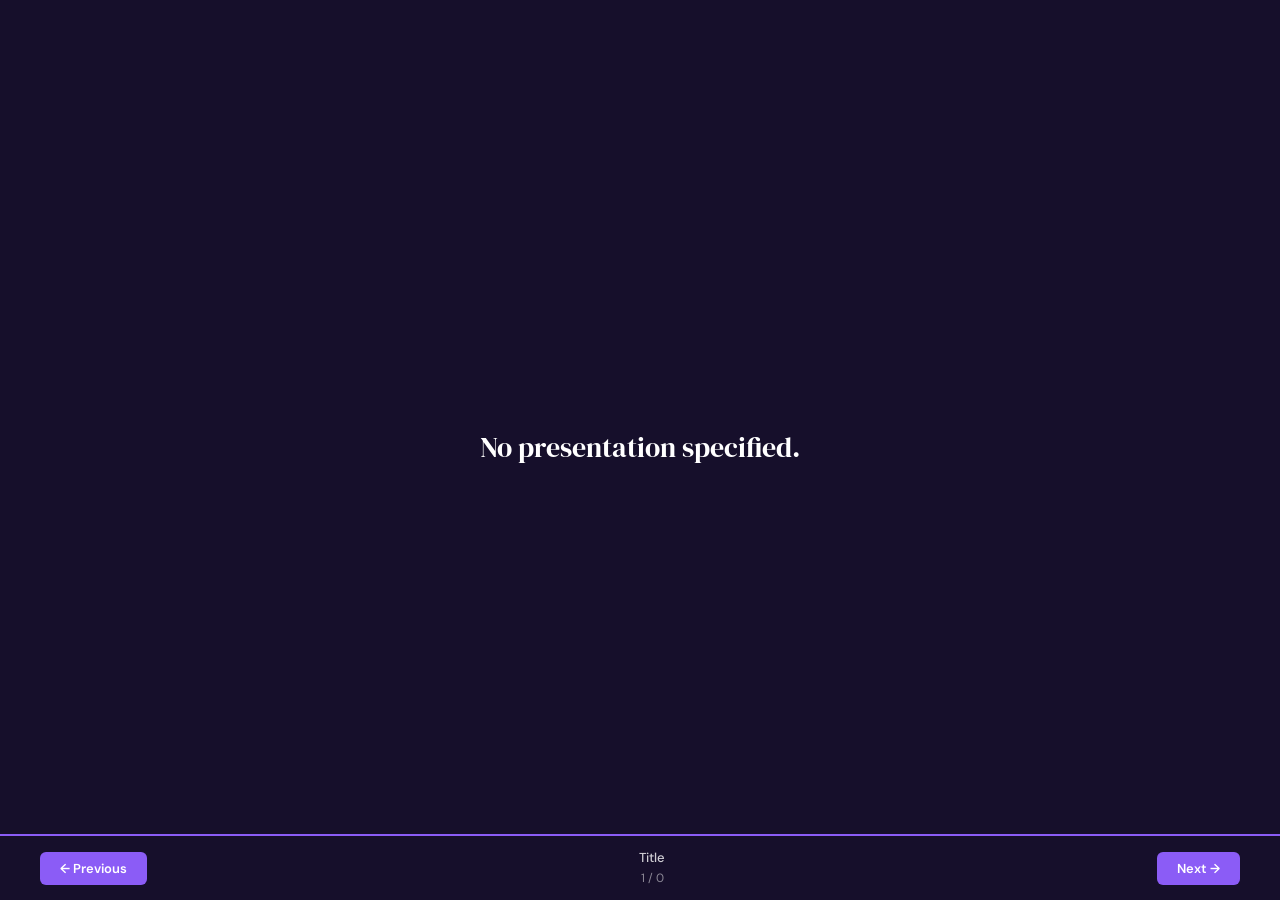
<file: index.html>
<!DOCTYPE html>
<html lang="en">
<head>
<meta charset="UTF-8">
<meta name="viewport" content="width=device-width, initial-scale=1.0">
<title>Presentation Deck</title>
<meta property="og:title" content="Presentation Deck">
<meta property="og:description" content="View this interactive presentation">
<meta property="og:type" content="website">
<link href="https://fonts.googleapis.com/css2?family=DM+Serif+Display&family=DM+Sans:wght@300;400;500;600;700&display=swap" rel="stylesheet">
<link rel="stylesheet" href="deck.css?v=15">
<style>
.slide { display: none; }
.slide.active { display: flex; }
</style>
</head>
<body>

<div class="progress" id="progress"></div>
<div id="slides-container"></div>

<div class="nav-bar">
    <button class="nav-btn" id="prevBtn" onclick="nav(-1)">&larr; Previous</button>
    <div style="text-align:center;">
        <div class="nav-title" id="navTitle">Title</div>
        <div class="nav-info"><span id="navNum">1</span> / <span id="navTotal">0</span></div>
    </div>
    <button class="nav-btn" id="nextBtn" onclick="nav(1)">Next &rarr;</button>
</div>

<script>
let cur = 0;
let total = 0;
let titles = [];
let slideIds = [];

function renderHeader(header, isHero = false) {
    if (!header) return '';
    let html = '';
    if (header.tag) {
        if (isHero) {
            html += `<span class="tag" style="background:rgba(255,255,255,0.1);color:var(--teal-l);">${header.tag}</span>`;
        } else {
            let tc = header.tagColor || 'default';
            // map specific colors back if available via class mapping or explicit inline if needed
            html += `<span class="tag tag-${tc}">${header.tag}</span>`;
        }
    }
    if (header.title) {
        html += `<h1 ${isHero ? 'style="font-size:38px;line-height:1.15;max-width:700px;"' : ''}>${header.title}</h1>`;
    }
    if (header.subtitle) {
        html += `<p class="sub" ${isHero ? 'style="margin-top:16px;margin-bottom:24px;max-width:650px;"' : ''}>${header.subtitle}</p>`;
    }
    return html;
}

function renderHero(slide) {
    let ht = `<div class="hero-wrapper" style="flex:1;display:flex;flex-direction:column;justify-content:center;">`;
    ht += renderHeader(slide.header, true);
    ht += `<div style="width:60px;height:3px;background:var(--teal);margin-bottom:24px;"></div>`;
    if (slide.content) {
        ht += slide.content.map((p, i) => `<p class="hero-p" style="font-size:13px;${i===0 ? 'color:rgba(255,255,255,0.4);': ''}">${p}</p>`).join('');
    }
    ht += `</div>`;
    return ht;
}

function renderProcess(slide) {
    let ht = `<div class="accent-bar"></div>`;
    ht += renderHeader(slide.header);
    if (slide.steps) {
        slide.steps.forEach(s => {
            let clsColor = s.color || 'medium';
            if(clsColor === 'default') clsColor = 'medium';
            let colorVar = `var(--${clsColor})`;
            
            ht += `<div class="step mt24" style="border-color:${colorVar};">`;
            ht += `<div class="step-n" style="background:${colorVar};">${s.number}</div>`;
            ht += `<div>`;
            if (s.heading) ht += `<h4>${s.heading}</h4>`;
            if (s.text) ht += s.text.map(t => `<p>${t}</p>`).join('');
            
            if (s.details && s.details.length > 0) {
                ht += `<div class="step-detail mt16">`;
                s.details.forEach((d, idx) => {
                    // alternate mock colors based on index for variety
                    const colors = ['var(--teal-p)', 'var(--gl)', 'var(--bl)', 'var(--al)'];
                    const txtColors = ['var(--teal)', 'var(--grn)', 'var(--blu)', 'var(--amb)'];
                    ht += `<div class="step-col">`;
                    if (d.title) ht += `<h5>${d.title}</h5>`;
                    if (d.tags) d.tags.forEach((tg, ti) => {
                        let bk = colors[ti % colors.length];
                        let tk = txtColors[ti % txtColors.length];
                        if(d.title.includes("Channels")) {
                            ht += `<span class="ch-tag" style="background:${bk};color:${tk};">${tg}</span>`;
                        } else {
                            ht += `<p style="margin-bottom:4px">${tg}</p>`; // Fallback for simple p elements that were incorrectly parsed as ch-tags
                        }
                    }); 
                    if (d.text) ht += `<p>${d.text}</p>`;
                    ht += `</div>`;
                });
                ht += `</div>`;
            }
            ht += `</div></div>`;
        });
    }
    return ht;
}

function renderGridCards(slide) {
    let ht = slide.theme !== 'dark' && slide.theme !== 'medium' ? `<div class="accent-bar"></div>` : '';
    ht += renderHeader(slide.header);
    if (slide.grids) {
        slide.grids.forEach(g => {
            ht += `<div class="${g.type} mt16">`;
            g.cards.forEach(c => {
                let cardCls = c.theme === 'dark' ? 'card-dark' : 'card';
                // optional colored border top based on randomness for demo if missing
                let topColors = ['var(--teal)', 'var(--amb)', 'var(--pur)', 'var(--red)'];
                let tC = c.topColor ? (c.topColor === 'none' ? 'transparent' : 'var(--' + c.topColor + ')') : topColors[Math.floor(Math.random()*topColors.length)];
                
                ht += `<div class="${cardCls}" style="border-top: 4px solid ${tC}">`;
                if (c.heading) ht += `<h4>${c.heading}</h4>`;
                if (c.text) ht += c.text.map(t => `<p class="mt16">${t}</p>`).join('');
                ht += `</div>`;
            });
            ht += `</div>`;
        });
    }
    return ht;
}

function renderBeforeAfter(slide) {
    let ht = `<div class="accent-bar"></div>`;
    ht += renderHeader(slide.header);
    if (slide.comparisons) {
        slide.comparisons.forEach(c => {
            ht += `<div class="ba mt24 mb16">`;
            ht += `<div class="ba-before"><h5>${c.before.heading}</h5><p>${c.before.text}</p></div>`;
            ht += `<div class="ba-after"><h5>${c.after.heading}</h5><p>${c.after.text}</p></div>`;
            ht += `</div>`;
        });
    }
    return ht;
}

function renderTimeline(slide) {
    let ht = `<div class="accent-bar"></div>`;
    ht += renderHeader(slide.header);
    if (slide.timeline) {
        ht += `<div class="tl mt16">`;
        slide.timeline.forEach(t => {
            ht += `<div class="tl-item">`;
            ht += `<h4>${t.heading}</h4><div class="dur">${t.duration}</div><p>${t.text}</p>`;
            ht += `</div>`;
        });
        ht += `</div>`;
    }
    return ht;
}

function renderTableLayout(slide) {
    let ht = `<div class="accent-bar"></div>`;
    ht += renderHeader(slide.header);
    if (slide.table && slide.table.headers) {
        ht += `<div style="overflow-x:auto;margin-top:16px;">`;
        ht += `<table class="cost-tbl mt24" style="min-width:900px;"><thead><tr>`;
        slide.table.headers.forEach(th => ht += `<th>${th}</th>`);
        ht += `</tr></thead><tbody>`;
        slide.table.rows.forEach(r => {
            ht += `<tr>`;
            r.forEach(td => ht += `<td>${td}</td>`);
            ht += `</tr>`;
        });
        ht += `</tbody></table></div>`;
    }
    if (slide.grid) {
        ht += `<div class="grid3 mt32">`;
        slide.grid.forEach(c => {
            ht += `<div class="card" style="text-align:center;border-color:var(--teal);">`;
            c.forEach((p,i) => {
                if (i===0) ht += `<p style="font-family:'DM Serif Display';font-size:28px;color:var(--teal);">${p}</p>`;
                else ht += `<p style="font-size:12px;color:var(--gr);">${p}</p>`;
            });
            ht += `</div>`;
        });
        ht += `</div>`;
    }
    return ht;
}

function renderHubSpoke(slide) {
    let ht = slide.theme !== 'dark' && slide.theme !== 'medium' ? `<div class="accent-bar"></div>` : '';
    ht += renderHeader(slide.header);
    
    const hubTitle = slide.hub?.title || "Core";
    const hubSub = slide.hub?.subtitle || "Hub";
    const nodes = slide.nodes || [];
    
    const cx = 450;
    const cy = 280;
    const radius = 300; 
    
    // Dynamic Theme Color Engine
    const isLight = slide.theme === 'light';
    const isMed = slide.theme === 'medium';
    
    // Dark lines overlay cleanly on white canvas
    const lineCol = isLight ? 'rgba(17,24,39,0.3)' : (isMed ? 'rgba(255,255,255,0.2)' : 'rgba(139,92,246,0.25)');
    const ringStroke1 = isLight ? 'rgba(17,24,39,0.1)' : (isMed ? 'rgba(255,255,255,0.15)' : 'rgba(139,92,246,0.2)');
    const ringStroke2 = isLight ? 'rgba(17,24,39,0.2)' : (isMed ? 'rgba(255,255,255,0.25)' : 'rgba(139,92,246,0.4)');
    
    // Purple nodes in Light Themes for vibrant brand contrast 
    const nodeBg = isLight ? '#8b5cf6' : (isMed ? 'rgba(0,0,0,0.15)' : '#2a1b54');
    const centerBg = isLight ? '#8b5cf6' : (isMed ? 'rgba(0,0,0,0.3)' : '#1e143f');
    
    // Sharp bright strokes to edge out the purple nodes in Light Mode
    const nodeStroke = isLight ? 'rgba(255,255,255,0.6)' : (isMed ? 'rgba(255,255,255,0.3)' : 'rgba(139,92,246,0.6)');
    const centerStroke = isLight ? 'rgba(255,255,255,0.6)' : (isMed ? 'rgba(255,255,255,0.4)' : 'rgba(139,92,246,0.7)');
    
    const fillLabel = '#ffffff'; 
    const fillSub = isLight ? 'rgba(255,255,255,0.85)' : 'rgba(255,255,255,0.5)';
    const fillTag = (isLight || isMed) ? '#c4b5fd' : '#8b5cf6'; // Keep light violet tags so they don't vanish into pure purple nodes
    
    ht += `
    <style>
    #${slide.id} .sub { margin-bottom: 4px !important; }
    .hub-svg-wrap { position: relative; max-width: 950px; width: 100%; margin: 8px auto 16px; display: block; }
    .hub-svg-wrap svg { width: 100%; height: auto; max-height: 64vh; display: block; overflow: visible; }
    .hub-svg-wrap g { transform-origin: center; } 
    </style>
    <div class="hub-svg-wrap custom-html-container">
      <svg viewBox="20 -150 860 860" xmlns="http://www.w3.org/2000/svg">
        <defs>
          <filter id="hubGlow">
            <feGaussianBlur stdDeviation="3" result="blur"/>
            <feMerge><feMergeNode in="blur"/><feMergeNode in="SourceGraphic"/></feMerge>
          </filter>
          <style>
            @keyframes fadeScaleIn {
              0% { opacity: 0; transform: scale(0.9); }
              100% { opacity: 1; transform: scale(1); }
            }
            .node-group { opacity: 0; }
          </style>
        </defs>
    `;
    
    let linesHtml = "";
    let nodesHtml = "";
    
    const count = Math.min(nodes.length, 8); 
    const angleStep = (2 * Math.PI) / count;
    
    for (let i = 0; i < count; i++) {
        // Start perfectly at top center (-PI/2)
        const angle = (i * angleStep) - (Math.PI / 2);
        const nx = cx + radius * Math.cos(angle);
        const ny = cy + radius * Math.sin(angle);
        
        let node = nodes[i];
        let delay = 0.5 + (i * 0.15); 
        
        linesHtml += `<line x1="${cx}" y1="${cy}" x2="${nx}" y2="${ny}" stroke="${lineCol}" stroke-width="2" stroke-dasharray="6,6" />`;
        
        nodesHtml += `
        <g class="node-group" style="animation: fadeScaleIn 0.8s cubic-bezier(0.2, 0.8, 0.2, 1) forwards ${delay}s; transform-origin: ${nx}px ${ny}px;">
            <circle cx="${nx}" cy="${ny}" r="115" fill="${nodeBg}" stroke="${nodeStroke}" stroke-width="2">
                <animate attributeName="stroke-opacity" values="0.4;1;0.4" dur="4s" repeatCount="indefinite" begin="${i * 0.4}s"/>
            </circle>
            <text x="${nx}" y="${ny - 18}" text-anchor="middle" font-family="'DM Mono', monospace" font-size="21" fill="${fillTag}" letter-spacing="1">${node.tag || ('T'+(i+1))}</text>
            <text x="${nx}" y="${ny + 15}" text-anchor="middle" font-family="'DM Sans', sans-serif" font-size="24" fill="${fillLabel}" font-weight="500">${node.label}</text>
            ${node.sublabel ? `<text x="${nx}" y="${ny + 38}" text-anchor="middle" font-family="'DM Sans', sans-serif" font-size="17" fill="${fillSub}">${node.sublabel}</text>` : ''}
        </g>
        `;
    }
    
    ht += linesHtml;
    
    // Center Hub Rings
    ht += `
        <circle cx="${cx}" cy="${cy}" r="155" fill="none" stroke="${ringStroke1}" stroke-width="1.5">
            <animate attributeName="r" values="155;175;155" dur="3s" repeatCount="indefinite"/>
            <animate attributeName="stroke-opacity" values="0.2;0.05;0.2" dur="3s" repeatCount="indefinite"/>
        </circle>
        <circle cx="${cx}" cy="${cy}" r="135" fill="none" stroke="${ringStroke2}" stroke-width="1.5"/>
        <circle cx="${cx}" cy="${cy}" r="115" fill="${centerBg}" stroke="${centerStroke}" stroke-width="2" filter="url(#hubGlow)">
             <animate attributeName="stroke-opacity" values="0.7;1;0.7" dur="2s" repeatCount="indefinite"/>
        </circle>
        
        <text x="${cx}" y="${cy - 5}" text-anchor="middle" font-family="'DM Serif Display', serif" font-size="28" fill="${fillLabel}" letter-spacing="0.5">${hubTitle}</text>
        <text x="${cx}" y="${cy + 25}" text-anchor="middle" font-family="'DM Serif Display', serif" font-size="22" font-style="italic" fill="${fillTag}" letter-spacing="0.5">${hubSub}</text>
    `;
    
    ht += nodesHtml;
    
    ht += `
      </svg>
    </div>
    `;
    
    return ht;
}

function renderCustomHTML(slide) {
    let ht = slide.theme !== 'dark' && slide.theme !== 'medium' ? `<div class="accent-bar"></div>` : '';
    ht += renderHeader(slide.header);
    if (slide.html) {
        ht += `<div class="mt24 custom-html-container">\n${slide.html}\n</div>`;
    }
    return ht;
}

function buildTemplateEngine() {
    return {
        Hero: renderHero,
        Process: renderProcess,
        GridCards: renderGridCards,
        BeforeAfter: renderBeforeAfter,
        Timeline: renderTimeline,
        TableLayout: renderTableLayout,
        HubSpoke: renderHubSpoke,
        CustomHTML: renderCustomHTML,
        Unknown: slide => {
            return renderHeader(slide.header) + `<p style="color:red">Unknown template or generic slide.</p>`;
        }
    };
}

const templates = buildTemplateEngine();

async function init() {
    try {
        const urlParams = new URLSearchParams(window.location.search);
        const deckName = urlParams.get('deck');
        
        if (!deckName) {
            document.getElementById('slides-container').innerHTML = "<div class='slide active slide-dark' style='justify-content:center;align-items:center;opacity:1;visibility:visible;'><h2 style='opacity:0.3'>No presentation specified.</h2></div>";
            return;
        }

        const res = await fetch(`deck_jsons/${deckName}.json?t=${new Date().getTime()}`);
        if (!res.ok) throw new Error("Presentation not found.");
        
        const data = await res.json();
        const slides = data.slides || data;
        
        const cleanName = deckName.replace(/_[a-f0-9-]+$/i, '').replace(/_/g, ' ');
        document.title = cleanName.charAt(0).toUpperCase() + cleanName.slice(1) + " | Presentation";
        total = slides.length;
        document.getElementById('navTotal').textContent = total;
        
        const container = document.getElementById('slides-container');
        
        slides.forEach((slide) => {
            slideIds.push(slide.id);
            titles.push(slide.header?.title || `Slide ${slide.id}`);
            const div = document.createElement('div');
            
            let cls = 'slide';
            if (slide.theme === 'dark') cls += ' slide-dark';
            else if (slide.theme === 'medium') cls += ' slide-medium';
            else cls += ' slide-light';
            
            div.className = cls;
            div.id = slide.id;
            
            const renderer = templates[slide.template] || templates.Unknown;
            div.innerHTML = renderer(slide);
            container.appendChild(div);
        });
        
        let startIdx = 0;
        if (window.location.hash) {
            let hashVal = window.location.hash.substring(1);
            let parsed = parseInt(hashVal);
            if (!isNaN(parsed) && parsed > 0 && parsed <= total) {
                startIdx = parsed - 1;
            } else {
                let idIdx = slideIds.indexOf(hashVal);
                if (idIdx !== -1) startIdx = idIdx;
            }
        }
        goto(startIdx);
    } catch(err) {
        console.error("Failed to load template data:", err);
        document.getElementById('slides-container').innerHTML = "<p style='color:red;padding:20px'>Error loading slides. Check console.</p>";
    }
}

function goto(index) {
  if (index < 0 || index >= total) return;
  
  const currentId = slideIds[cur];
  if (document.getElementById(currentId)) {
      document.getElementById(currentId).classList.remove('active');
  }
  
  cur = index;
  const nextId = slideIds[cur];
  
  const slideEl = document.getElementById(nextId);
  if (slideEl) {
      slideEl.classList.add('active');
  }
  
  document.getElementById('navNum').textContent = cur + 1;
  document.getElementById('navTitle').textContent = titles[cur] || '';
  document.getElementById('prevBtn').disabled = cur === 0;
  document.getElementById('nextBtn').disabled = cur === total - 1;
  document.getElementById('progress').style.width = ((cur+1)/total*100)+'%';
  window.scrollTo(0, 0);
  
  // Natively sync the URL without refreshing or scrolling
  window.history.replaceState(null, null, '#' + (cur + 1));
}

function nav(d) {
  goto(cur + d);
}

document.addEventListener('keydown', e => {
  if (e.key === 'ArrowRight' || e.key === ' ') { e.preventDefault(); nav(1); }
  if (e.key === 'ArrowLeft') { e.preventDefault(); nav(-1); }
});

init();
</script>
</body>
</html>
</file>
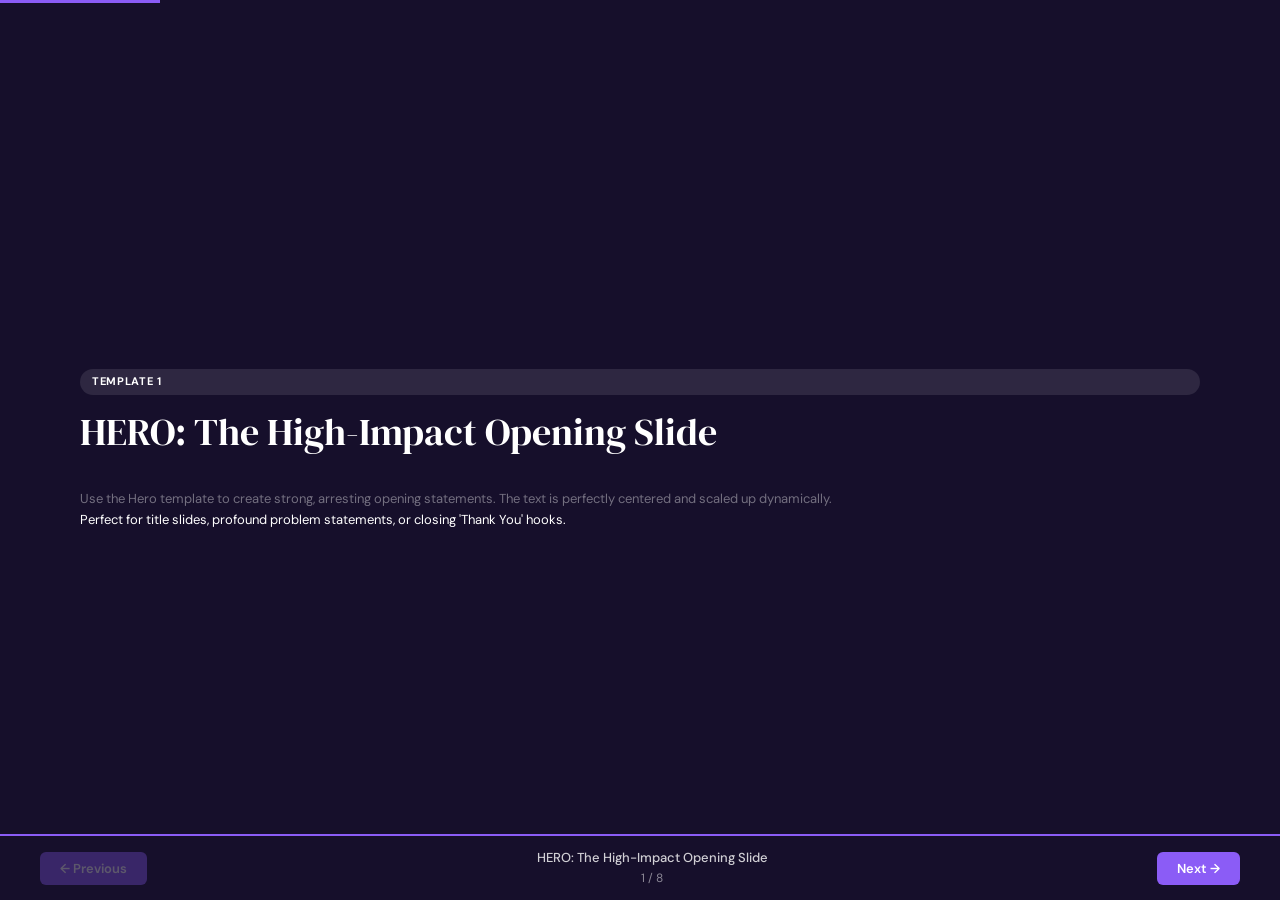
<file: 001_template_8c41d7f2.html>
<!DOCTYPE html>
<html lang="en">
<head>
<meta charset="UTF-8">
<meta name="viewport" content="width=device-width, initial-scale=1.0">
<title>HERO: The High-Impact Opening Slide</title>
<meta property="og:title" content="HERO: The High-Impact Opening Slide">
<meta property="og:description" content="View this interactive presentation">
<meta property="og:type" content="website">
<link href="https://fonts.googleapis.com/css2?family=DM+Serif+Display&family=DM+Sans:wght@300;400;500;600;700&display=swap" rel="stylesheet">
<link rel="stylesheet" href="deck.css?v=15">
<style>
.slide { display: none; }
.slide.active { display: flex; }
</style>
</head>
<body>

<div class="progress" id="progress"></div>
<div id="slides-container"></div>

<div class="nav-bar">
    <button class="nav-btn" id="prevBtn" onclick="nav(-1)">&larr; Previous</button>
    <div style="text-align:center;">
        <div class="nav-title" id="navTitle">Title</div>
        <div class="nav-info"><span id="navNum">1</span> / <span id="navTotal">0</span></div>
    </div>
    <button class="nav-btn" id="nextBtn" onclick="nav(1)">Next &rarr;</button>
</div>

<script>
let cur = 0;
let total = 0;
let titles = [];
let slideIds = [];

function renderHeader(header, isHero = false) {
    if (!header) return '';
    let html = '';
    if (header.tag) {
        if (isHero) {
            html += `<span class="tag" style="background:rgba(255,255,255,0.1);color:var(--teal-l);">${header.tag}</span>`;
        } else {
            let tc = header.tagColor || 'default';
            // map specific colors back if available via class mapping or explicit inline if needed
            html += `<span class="tag tag-${tc}">${header.tag}</span>`;
        }
    }
    if (header.title) {
        html += `<h1 ${isHero ? 'style="font-size:38px;line-height:1.15;max-width:700px;"' : ''}>${header.title}</h1>`;
    }
    if (header.subtitle) {
        html += `<p class="sub" ${isHero ? 'style="margin-top:16px;margin-bottom:24px;max-width:650px;"' : ''}>${header.subtitle}</p>`;
    }
    return html;
}

function renderHero(slide) {
    let ht = `<div class="hero-wrapper" style="flex:1;display:flex;flex-direction:column;justify-content:center;">`;
    ht += renderHeader(slide.header, true);
    ht += `<div style="width:60px;height:3px;background:var(--teal);margin-bottom:24px;"></div>`;
    if (slide.content) {
        ht += slide.content.map((p, i) => `<p class="hero-p" style="font-size:13px;${i===0 ? 'color:rgba(255,255,255,0.4);': ''}">${p}</p>`).join('');
    }
    ht += `</div>`;
    return ht;
}

function renderProcess(slide) {
    let ht = `<div class="accent-bar"></div>`;
    ht += renderHeader(slide.header);
    if (slide.steps) {
        slide.steps.forEach(s => {
            let clsColor = s.color || 'medium';
            if(clsColor === 'default') clsColor = 'medium';
            let colorVar = `var(--${clsColor})`;
            
            ht += `<div class="step mt24" style="border-color:${colorVar};">`;
            ht += `<div class="step-n" style="background:${colorVar};">${s.number}</div>`;
            ht += `<div>`;
            if (s.heading) ht += `<h4>${s.heading}</h4>`;
            if (s.text) ht += s.text.map(t => `<p>${t}</p>`).join('');
            
            if (s.details && s.details.length > 0) {
                ht += `<div class="step-detail mt16">`;
                s.details.forEach((d, idx) => {
                    // alternate mock colors based on index for variety
                    const colors = ['var(--teal-p)', 'var(--gl)', 'var(--bl)', 'var(--al)'];
                    const txtColors = ['var(--teal)', 'var(--grn)', 'var(--blu)', 'var(--amb)'];
                    ht += `<div class="step-col">`;
                    if (d.title) ht += `<h5>${d.title}</h5>`;
                    if (d.tags) d.tags.forEach((tg, ti) => {
                        let bk = colors[ti % colors.length];
                        let tk = txtColors[ti % txtColors.length];
                        if(d.title.includes("Channels")) {
                            ht += `<span class="ch-tag" style="background:${bk};color:${tk};">${tg}</span>`;
                        } else {
                            ht += `<p style="margin-bottom:4px">${tg}</p>`; // Fallback for simple p elements that were incorrectly parsed as ch-tags
                        }
                    }); 
                    if (d.text) ht += `<p>${d.text}</p>`;
                    ht += `</div>`;
                });
                ht += `</div>`;
            }
            ht += `</div></div>`;
        });
    }
    return ht;
}

function renderGridCards(slide) {
    let ht = slide.theme !== 'dark' && slide.theme !== 'medium' ? `<div class="accent-bar"></div>` : '';
    ht += renderHeader(slide.header);
    if (slide.grids) {
        slide.grids.forEach(g => {
            ht += `<div class="${g.type} mt16">`;
            g.cards.forEach(c => {
                let cardCls = c.theme === 'dark' ? 'card-dark' : 'card';
                // optional colored border top based on randomness for demo if missing
                let topColors = ['var(--teal)', 'var(--amb)', 'var(--pur)', 'var(--red)'];
                let tC = c.topColor ? (c.topColor === 'none' ? 'transparent' : 'var(--' + c.topColor + ')') : topColors[Math.floor(Math.random()*topColors.length)];
                
                ht += `<div class="${cardCls}" style="border-top: 4px solid ${tC}">`;
                if (c.heading) ht += `<h4>${c.heading}</h4>`;
                if (c.text) ht += c.text.map(t => `<p class="mt16">${t}</p>`).join('');
                ht += `</div>`;
            });
            ht += `</div>`;
        });
    }
    return ht;
}

function renderBeforeAfter(slide) {
    let ht = `<div class="accent-bar"></div>`;
    ht += renderHeader(slide.header);
    if (slide.comparisons) {
        slide.comparisons.forEach(c => {
            ht += `<div class="ba mt24 mb16">`;
            ht += `<div class="ba-before"><h5>${c.before.heading}</h5><p>${c.before.text}</p></div>`;
            ht += `<div class="ba-after"><h5>${c.after.heading}</h5><p>${c.after.text}</p></div>`;
            ht += `</div>`;
        });
    }
    return ht;
}

function renderTimeline(slide) {
    let ht = `<div class="accent-bar"></div>`;
    ht += renderHeader(slide.header);
    if (slide.timeline) {
        ht += `<div class="tl mt16">`;
        slide.timeline.forEach(t => {
            ht += `<div class="tl-item">`;
            ht += `<h4>${t.heading}</h4><div class="dur">${t.duration}</div><p>${t.text}</p>`;
            ht += `</div>`;
        });
        ht += `</div>`;
    }
    return ht;
}

function renderTableLayout(slide) {
    let ht = `<div class="accent-bar"></div>`;
    ht += renderHeader(slide.header);
    if (slide.table && slide.table.headers) {
        ht += `<div style="overflow-x:auto;margin-top:16px;">`;
        ht += `<table class="cost-tbl mt24" style="min-width:900px;"><thead><tr>`;
        slide.table.headers.forEach(th => ht += `<th>${th}</th>`);
        ht += `</tr></thead><tbody>`;
        slide.table.rows.forEach(r => {
            ht += `<tr>`;
            r.forEach(td => ht += `<td>${td}</td>`);
            ht += `</tr>`;
        });
        ht += `</tbody></table></div>`;
    }
    if (slide.grid) {
        ht += `<div class="grid3 mt32">`;
        slide.grid.forEach(c => {
            ht += `<div class="card" style="text-align:center;border-color:var(--teal);">`;
            c.forEach((p,i) => {
                if (i===0) ht += `<p style="font-family:'DM Serif Display';font-size:28px;color:var(--teal);">${p}</p>`;
                else ht += `<p style="font-size:12px;color:var(--gr);">${p}</p>`;
            });
            ht += `</div>`;
        });
        ht += `</div>`;
    }
    return ht;
}

function renderHubSpoke(slide) {
    let ht = slide.theme !== 'dark' && slide.theme !== 'medium' ? `<div class="accent-bar"></div>` : '';
    ht += renderHeader(slide.header);
    
    const hubTitle = slide.hub?.title || "Core";
    const hubSub = slide.hub?.subtitle || "Hub";
    const nodes = slide.nodes || [];
    
    const cx = 450;
    const cy = 280;
    const radius = 300; 
    
    // Dynamic Theme Color Engine
    const isLight = slide.theme === 'light';
    const isMed = slide.theme === 'medium';
    
    // Dark lines overlay cleanly on white canvas
    const lineCol = isLight ? 'rgba(17,24,39,0.3)' : (isMed ? 'rgba(255,255,255,0.2)' : 'rgba(139,92,246,0.25)');
    const ringStroke1 = isLight ? 'rgba(17,24,39,0.1)' : (isMed ? 'rgba(255,255,255,0.15)' : 'rgba(139,92,246,0.2)');
    const ringStroke2 = isLight ? 'rgba(17,24,39,0.2)' : (isMed ? 'rgba(255,255,255,0.25)' : 'rgba(139,92,246,0.4)');
    
    // Purple nodes in Light Themes for vibrant brand contrast 
    const nodeBg = isLight ? '#8b5cf6' : (isMed ? 'rgba(0,0,0,0.15)' : '#2a1b54');
    const centerBg = isLight ? '#8b5cf6' : (isMed ? 'rgba(0,0,0,0.3)' : '#1e143f');
    
    // Sharp bright strokes to edge out the purple nodes in Light Mode
    const nodeStroke = isLight ? 'rgba(255,255,255,0.6)' : (isMed ? 'rgba(255,255,255,0.3)' : 'rgba(139,92,246,0.6)');
    const centerStroke = isLight ? 'rgba(255,255,255,0.6)' : (isMed ? 'rgba(255,255,255,0.4)' : 'rgba(139,92,246,0.7)');
    
    const fillLabel = '#ffffff'; 
    const fillSub = isLight ? 'rgba(255,255,255,0.85)' : 'rgba(255,255,255,0.5)';
    const fillTag = (isLight || isMed) ? '#c4b5fd' : '#8b5cf6'; // Keep light violet tags so they don't vanish into pure purple nodes
    
    ht += `
    <style>
    #${slide.id} .sub { margin-bottom: 4px !important; }
    .hub-svg-wrap { position: relative; max-width: 950px; width: 100%; margin: 8px auto 16px; display: block; }
    .hub-svg-wrap svg { width: 100%; height: auto; max-height: 64vh; display: block; overflow: visible; }
    .hub-svg-wrap g { transform-origin: center; } 
    </style>
    <div class="hub-svg-wrap custom-html-container">
      <svg viewBox="20 -150 860 860" xmlns="http://www.w3.org/2000/svg">
        <defs>
          <filter id="hubGlow">
            <feGaussianBlur stdDeviation="3" result="blur"/>
            <feMerge><feMergeNode in="blur"/><feMergeNode in="SourceGraphic"/></feMerge>
          </filter>
          <style>
            @keyframes fadeScaleIn {
              0% { opacity: 0; transform: scale(0.9); }
              100% { opacity: 1; transform: scale(1); }
            }
            .node-group { opacity: 0; }
          </style>
        </defs>
    `;
    
    let linesHtml = "";
    let nodesHtml = "";
    
    const count = Math.min(nodes.length, 8); 
    const angleStep = (2 * Math.PI) / count;
    
    for (let i = 0; i < count; i++) {
        // Start perfectly at top center (-PI/2)
        const angle = (i * angleStep) - (Math.PI / 2);
        const nx = cx + radius * Math.cos(angle);
        const ny = cy + radius * Math.sin(angle);
        
        let node = nodes[i];
        let delay = 0.5 + (i * 0.15); 
        
        linesHtml += `<line x1="${cx}" y1="${cy}" x2="${nx}" y2="${ny}" stroke="${lineCol}" stroke-width="2" stroke-dasharray="6,6" />`;
        
        nodesHtml += `
        <g class="node-group" style="animation: fadeScaleIn 0.8s cubic-bezier(0.2, 0.8, 0.2, 1) forwards ${delay}s; transform-origin: ${nx}px ${ny}px;">
            <circle cx="${nx}" cy="${ny}" r="115" fill="${nodeBg}" stroke="${nodeStroke}" stroke-width="2">
                <animate attributeName="stroke-opacity" values="0.4;1;0.4" dur="4s" repeatCount="indefinite" begin="${i * 0.4}s"/>
            </circle>
            <text x="${nx}" y="${ny - 18}" text-anchor="middle" font-family="'DM Mono', monospace" font-size="21" fill="${fillTag}" letter-spacing="1">${node.tag || ('T'+(i+1))}</text>
            <text x="${nx}" y="${ny + 15}" text-anchor="middle" font-family="'DM Sans', sans-serif" font-size="24" fill="${fillLabel}" font-weight="500">${node.label}</text>
            ${node.sublabel ? `<text x="${nx}" y="${ny + 38}" text-anchor="middle" font-family="'DM Sans', sans-serif" font-size="17" fill="${fillSub}">${node.sublabel}</text>` : ''}
        </g>
        `;
    }
    
    ht += linesHtml;
    
    // Center Hub Rings
    ht += `
        <circle cx="${cx}" cy="${cy}" r="155" fill="none" stroke="${ringStroke1}" stroke-width="1.5">
            <animate attributeName="r" values="155;175;155" dur="3s" repeatCount="indefinite"/>
            <animate attributeName="stroke-opacity" values="0.2;0.05;0.2" dur="3s" repeatCount="indefinite"/>
        </circle>
        <circle cx="${cx}" cy="${cy}" r="135" fill="none" stroke="${ringStroke2}" stroke-width="1.5"/>
        <circle cx="${cx}" cy="${cy}" r="115" fill="${centerBg}" stroke="${centerStroke}" stroke-width="2" filter="url(#hubGlow)">
             <animate attributeName="stroke-opacity" values="0.7;1;0.7" dur="2s" repeatCount="indefinite"/>
        </circle>
        
        <text x="${cx}" y="${cy - 5}" text-anchor="middle" font-family="'DM Serif Display', serif" font-size="28" fill="${fillLabel}" letter-spacing="0.5">${hubTitle}</text>
        <text x="${cx}" y="${cy + 25}" text-anchor="middle" font-family="'DM Serif Display', serif" font-size="22" font-style="italic" fill="${fillTag}" letter-spacing="0.5">${hubSub}</text>
    `;
    
    ht += nodesHtml;
    
    ht += `
      </svg>
    </div>
    `;
    
    return ht;
}

function renderCustomHTML(slide) {
    let ht = slide.theme !== 'dark' && slide.theme !== 'medium' ? `<div class="accent-bar"></div>` : '';
    ht += renderHeader(slide.header);
    if (slide.html) {
        ht += `<div class="mt24 custom-html-container">\n${slide.html}\n</div>`;
    }
    return ht;
}

function buildTemplateEngine() {
    return {
        Hero: renderHero,
        Process: renderProcess,
        GridCards: renderGridCards,
        BeforeAfter: renderBeforeAfter,
        Timeline: renderTimeline,
        TableLayout: renderTableLayout,
        HubSpoke: renderHubSpoke,
        CustomHTML: renderCustomHTML,
        Unknown: slide => {
            return renderHeader(slide.header) + `<p style="color:red">Unknown template or generic slide.</p>`;
        }
    };
}

const templates = buildTemplateEngine();

async function init() {
    try {
        const urlParams = new URLSearchParams(window.location.search);
        const deckName = urlParams.get('deck') || '001_template_8c41d7f2';
        
        if (!deckName) {
            document.getElementById('slides-container').innerHTML = "<div class='slide active slide-dark' style='justify-content:center;align-items:center;opacity:1;visibility:visible;'><h2 style='opacity:0.3'>No presentation specified.</h2></div>";
            return;
        }

        const res = await fetch(`deck_jsons/${deckName}.json?t=${new Date().getTime()}`);
        if (!res.ok) throw new Error("Presentation not found.");
        
        const data = await res.json();
        const slides = data.slides || data;
        
        const cleanName = deckName.replace(/_[a-f0-9-]+$/i, '').replace(/_/g, ' ');
        document.title = cleanName.charAt(0).toUpperCase() + cleanName.slice(1) + " | Presentation";
        total = slides.length;
        document.getElementById('navTotal').textContent = total;
        
        const container = document.getElementById('slides-container');
        
        slides.forEach((slide) => {
            slideIds.push(slide.id);
            titles.push(slide.header?.title || `Slide ${slide.id}`);
            const div = document.createElement('div');
            
            let cls = 'slide';
            if (slide.theme === 'dark') cls += ' slide-dark';
            else if (slide.theme === 'medium') cls += ' slide-medium';
            else cls += ' slide-light';
            
            div.className = cls;
            div.id = slide.id;
            
            const renderer = templates[slide.template] || templates.Unknown;
            div.innerHTML = renderer(slide);
            container.appendChild(div);
        });
        
        let startIdx = 0;
        if (window.location.hash) {
            let hashVal = window.location.hash.substring(1);
            let parsed = parseInt(hashVal);
            if (!isNaN(parsed) && parsed > 0 && parsed <= total) {
                startIdx = parsed - 1;
            } else {
                let idIdx = slideIds.indexOf(hashVal);
                if (idIdx !== -1) startIdx = idIdx;
            }
        }
        goto(startIdx);
    } catch(err) {
        console.error("Failed to load template data:", err);
        document.getElementById('slides-container').innerHTML = "<p style='color:red;padding:20px'>Error loading slides. Check console.</p>";
    }
}

function goto(index) {
  if (index < 0 || index >= total) return;
  
  const currentId = slideIds[cur];
  if (document.getElementById(currentId)) {
      document.getElementById(currentId).classList.remove('active');
  }
  
  cur = index;
  const nextId = slideIds[cur];
  
  const slideEl = document.getElementById(nextId);
  if (slideEl) {
      slideEl.classList.add('active');
  }
  
  document.getElementById('navNum').textContent = cur + 1;
  document.getElementById('navTitle').textContent = titles[cur] || '';
  document.getElementById('prevBtn').disabled = cur === 0;
  document.getElementById('nextBtn').disabled = cur === total - 1;
  document.getElementById('progress').style.width = ((cur+1)/total*100)+'%';
  window.scrollTo(0, 0);
  
  // Natively sync the URL without refreshing or scrolling
  window.history.replaceState(null, null, '#' + (cur + 1));
}

function nav(d) {
  goto(cur + d);
}

document.addEventListener('keydown', e => {
  if (e.key === 'ArrowRight' || e.key === ' ') { e.preventDefault(); nav(1); }
  if (e.key === 'ArrowLeft') { e.preventDefault(); nav(-1); }
});

init();
</script>
</body>
</html>
</file>
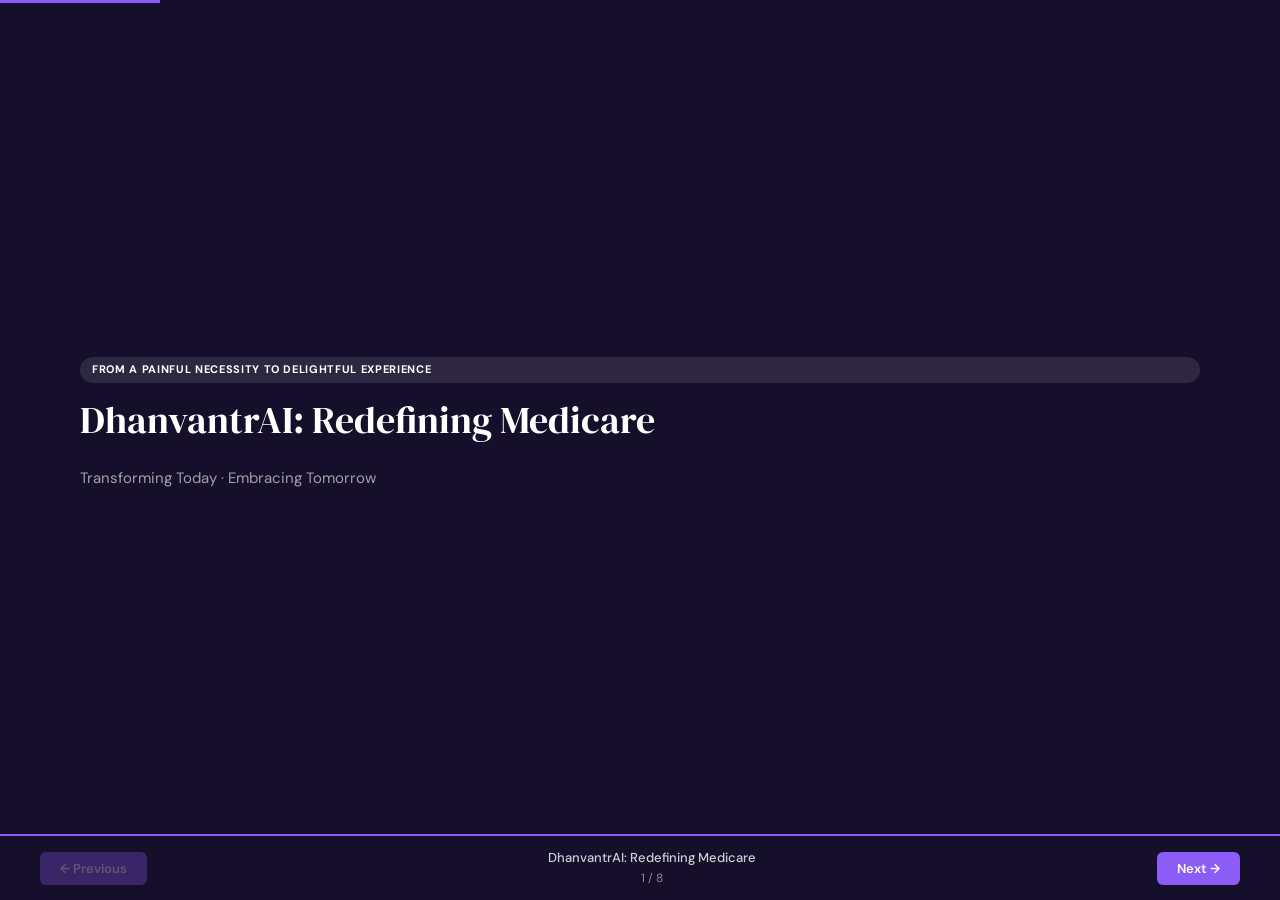
<file: 998_dhanvantri_fscuy8ss.html>
<!DOCTYPE html>
<html lang="en">
<head>
<meta charset="UTF-8">
<meta name="viewport" content="width=device-width, initial-scale=1.0">
<title>DhanvantrAI: Redefining Medicare</title>
<meta property="og:title" content="DhanvantrAI: Redefining Medicare">
<meta property="og:description" content="Transforming Today · Embracing Tomorrow">
<meta property="og:type" content="website">
<link href="https://fonts.googleapis.com/css2?family=DM+Serif+Display&family=DM+Sans:wght@300;400;500;600;700&display=swap" rel="stylesheet">
<link rel="stylesheet" href="deck.css?v=15">
<style>
.slide { display: none; }
.slide.active { display: flex; }
</style>
</head>
<body>

<div class="progress" id="progress"></div>
<div id="slides-container"></div>

<div class="nav-bar">
    <button class="nav-btn" id="prevBtn" onclick="nav(-1)">&larr; Previous</button>
    <div style="text-align:center;">
        <div class="nav-title" id="navTitle">Title</div>
        <div class="nav-info"><span id="navNum">1</span> / <span id="navTotal">0</span></div>
    </div>
    <button class="nav-btn" id="nextBtn" onclick="nav(1)">Next &rarr;</button>
</div>

<script>
let cur = 0;
let total = 0;
let titles = [];
let slideIds = [];

function renderHeader(header, isHero = false) {
    if (!header) return '';
    let html = '';
    if (header.tag) {
        if (isHero) {
            html += `<span class="tag" style="background:rgba(255,255,255,0.1);color:var(--teal-l);">${header.tag}</span>`;
        } else {
            let tc = header.tagColor || 'default';
            // map specific colors back if available via class mapping or explicit inline if needed
            html += `<span class="tag tag-${tc}">${header.tag}</span>`;
        }
    }
    if (header.title) {
        html += `<h1 ${isHero ? 'style="font-size:38px;line-height:1.15;max-width:700px;"' : ''}>${header.title}</h1>`;
    }
    if (header.subtitle) {
        html += `<p class="sub" ${isHero ? 'style="margin-top:16px;margin-bottom:24px;max-width:650px;"' : ''}>${header.subtitle}</p>`;
    }
    return html;
}

function renderHero(slide) {
    let ht = `<div class="hero-wrapper" style="flex:1;display:flex;flex-direction:column;justify-content:center;">`;
    ht += renderHeader(slide.header, true);
    ht += `<div style="width:60px;height:3px;background:var(--teal);margin-bottom:24px;"></div>`;
    if (slide.content) {
        ht += slide.content.map((p, i) => `<p class="hero-p" style="font-size:13px;${i===0 ? 'color:rgba(255,255,255,0.4);': ''}">${p}</p>`).join('');
    }
    ht += `</div>`;
    return ht;
}

function renderProcess(slide) {
    let ht = `<div class="accent-bar"></div>`;
    ht += renderHeader(slide.header);
    if (slide.steps) {
        slide.steps.forEach(s => {
            let clsColor = s.color || 'medium';
            if(clsColor === 'default') clsColor = 'medium';
            let colorVar = `var(--${clsColor})`;
            
            ht += `<div class="step mt24" style="border-color:${colorVar};">`;
            ht += `<div class="step-n" style="background:${colorVar};">${s.number}</div>`;
            ht += `<div>`;
            if (s.heading) ht += `<h4>${s.heading}</h4>`;
            if (s.text) ht += s.text.map(t => `<p>${t}</p>`).join('');
            
            if (s.details && s.details.length > 0) {
                ht += `<div class="step-detail mt16">`;
                s.details.forEach((d, idx) => {
                    // alternate mock colors based on index for variety
                    const colors = ['var(--teal-p)', 'var(--gl)', 'var(--bl)', 'var(--al)'];
                    const txtColors = ['var(--teal)', 'var(--grn)', 'var(--blu)', 'var(--amb)'];
                    ht += `<div class="step-col">`;
                    if (d.title) ht += `<h5>${d.title}</h5>`;
                    if (d.tags) d.tags.forEach((tg, ti) => {
                        let bk = colors[ti % colors.length];
                        let tk = txtColors[ti % txtColors.length];
                        if(d.title.includes("Channels")) {
                            ht += `<span class="ch-tag" style="background:${bk};color:${tk};">${tg}</span>`;
                        } else {
                            ht += `<p style="margin-bottom:4px">${tg}</p>`; // Fallback for simple p elements that were incorrectly parsed as ch-tags
                        }
                    }); 
                    if (d.text) ht += `<p>${d.text}</p>`;
                    ht += `</div>`;
                });
                ht += `</div>`;
            }
            ht += `</div></div>`;
        });
    }
    return ht;
}

function renderGridCards(slide) {
    let ht = slide.theme !== 'dark' && slide.theme !== 'medium' ? `<div class="accent-bar"></div>` : '';
    ht += renderHeader(slide.header);
    if (slide.grids) {
        slide.grids.forEach(g => {
            ht += `<div class="${g.type} mt16">`;
            g.cards.forEach(c => {
                let cardCls = c.theme === 'dark' ? 'card-dark' : 'card';
                // optional colored border top based on randomness for demo if missing
                let topColors = ['var(--teal)', 'var(--amb)', 'var(--pur)', 'var(--red)'];
                let tC = c.topColor ? (c.topColor === 'none' ? 'transparent' : 'var(--' + c.topColor + ')') : topColors[Math.floor(Math.random()*topColors.length)];
                
                ht += `<div class="${cardCls}" style="border-top: 4px solid ${tC}">`;
                if (c.heading) ht += `<h4>${c.heading}</h4>`;
                if (c.text) ht += c.text.map(t => `<p class="mt16">${t}</p>`).join('');
                ht += `</div>`;
            });
            ht += `</div>`;
        });
    }
    return ht;
}

function renderBeforeAfter(slide) {
    let ht = `<div class="accent-bar"></div>`;
    ht += renderHeader(slide.header);
    if (slide.comparisons) {
        slide.comparisons.forEach(c => {
            ht += `<div class="ba mt24 mb16">`;
            ht += `<div class="ba-before"><h5>${c.before.heading}</h5><p>${c.before.text}</p></div>`;
            ht += `<div class="ba-after"><h5>${c.after.heading}</h5><p>${c.after.text}</p></div>`;
            ht += `</div>`;
        });
    }
    return ht;
}

function renderTimeline(slide) {
    let ht = `<div class="accent-bar"></div>`;
    ht += renderHeader(slide.header);
    if (slide.timeline) {
        ht += `<div class="tl mt16">`;
        slide.timeline.forEach(t => {
            ht += `<div class="tl-item">`;
            ht += `<h4>${t.heading}</h4><div class="dur">${t.duration}</div><p>${t.text}</p>`;
            ht += `</div>`;
        });
        ht += `</div>`;
    }
    return ht;
}

function renderTableLayout(slide) {
    let ht = `<div class="accent-bar"></div>`;
    ht += renderHeader(slide.header);
    if (slide.table && slide.table.headers) {
        ht += `<div style="overflow-x:auto;margin-top:16px;">`;
        ht += `<table class="cost-tbl mt24" style="min-width:900px;"><thead><tr>`;
        slide.table.headers.forEach(th => ht += `<th>${th}</th>`);
        ht += `</tr></thead><tbody>`;
        slide.table.rows.forEach(r => {
            ht += `<tr>`;
            r.forEach(td => ht += `<td>${td}</td>`);
            ht += `</tr>`;
        });
        ht += `</tbody></table></div>`;
    }
    if (slide.grid) {
        ht += `<div class="grid3 mt32">`;
        slide.grid.forEach(c => {
            ht += `<div class="card" style="text-align:center;border-color:var(--teal);">`;
            c.forEach((p,i) => {
                if (i===0) ht += `<p style="font-family:'DM Serif Display';font-size:28px;color:var(--teal);">${p}</p>`;
                else ht += `<p style="font-size:12px;color:var(--gr);">${p}</p>`;
            });
            ht += `</div>`;
        });
        ht += `</div>`;
    }
    return ht;
}

function renderHubSpoke(slide) {
    let ht = slide.theme !== 'dark' && slide.theme !== 'medium' ? `<div class="accent-bar"></div>` : '';
    ht += renderHeader(slide.header);
    
    const hubTitle = slide.hub?.title || "Core";
    const hubSub = slide.hub?.subtitle || "Hub";
    const nodes = slide.nodes || [];
    
    const cx = 450;
    const cy = 280;
    const radius = 300; 
    
    // Dynamic Theme Color Engine
    const isLight = slide.theme === 'light';
    const isMed = slide.theme === 'medium';
    
    // Dark lines overlay cleanly on white canvas
    const lineCol = isLight ? 'rgba(17,24,39,0.3)' : (isMed ? 'rgba(255,255,255,0.2)' : 'rgba(139,92,246,0.25)');
    const ringStroke1 = isLight ? 'rgba(17,24,39,0.1)' : (isMed ? 'rgba(255,255,255,0.15)' : 'rgba(139,92,246,0.2)');
    const ringStroke2 = isLight ? 'rgba(17,24,39,0.2)' : (isMed ? 'rgba(255,255,255,0.25)' : 'rgba(139,92,246,0.4)');
    
    // Purple nodes in Light Themes for vibrant brand contrast 
    const nodeBg = isLight ? '#8b5cf6' : (isMed ? 'rgba(0,0,0,0.15)' : '#2a1b54');
    const centerBg = isLight ? '#8b5cf6' : (isMed ? 'rgba(0,0,0,0.3)' : '#1e143f');
    
    // Sharp bright strokes to edge out the purple nodes in Light Mode
    const nodeStroke = isLight ? 'rgba(255,255,255,0.6)' : (isMed ? 'rgba(255,255,255,0.3)' : 'rgba(139,92,246,0.6)');
    const centerStroke = isLight ? 'rgba(255,255,255,0.6)' : (isMed ? 'rgba(255,255,255,0.4)' : 'rgba(139,92,246,0.7)');
    
    const fillLabel = '#ffffff'; 
    const fillSub = isLight ? 'rgba(255,255,255,0.85)' : 'rgba(255,255,255,0.5)';
    const fillTag = (isLight || isMed) ? '#c4b5fd' : '#8b5cf6'; // Keep light violet tags so they don't vanish into pure purple nodes
    
    ht += `
    <style>
    #${slide.id} .sub { margin-bottom: 4px !important; }
    .hub-svg-wrap { position: relative; max-width: 950px; width: 100%; margin: 8px auto 16px; display: block; }
    .hub-svg-wrap svg { width: 100%; height: auto; max-height: 64vh; display: block; overflow: visible; }
    .hub-svg-wrap g { transform-origin: center; } 
    </style>
    <div class="hub-svg-wrap custom-html-container">
      <svg viewBox="20 -150 860 860" xmlns="http://www.w3.org/2000/svg">
        <defs>
          <filter id="hubGlow">
            <feGaussianBlur stdDeviation="3" result="blur"/>
            <feMerge><feMergeNode in="blur"/><feMergeNode in="SourceGraphic"/></feMerge>
          </filter>
          <style>
            @keyframes fadeScaleIn {
              0% { opacity: 0; transform: scale(0.9); }
              100% { opacity: 1; transform: scale(1); }
            }
            .node-group { opacity: 0; }
          </style>
        </defs>
    `;
    
    let linesHtml = "";
    let nodesHtml = "";
    
    const count = Math.min(nodes.length, 8); 
    const angleStep = (2 * Math.PI) / count;
    
    for (let i = 0; i < count; i++) {
        // Start perfectly at top center (-PI/2)
        const angle = (i * angleStep) - (Math.PI / 2);
        const nx = cx + radius * Math.cos(angle);
        const ny = cy + radius * Math.sin(angle);
        
        let node = nodes[i];
        let delay = 0.5 + (i * 0.15); 
        
        linesHtml += `<line x1="${cx}" y1="${cy}" x2="${nx}" y2="${ny}" stroke="${lineCol}" stroke-width="2" stroke-dasharray="6,6" />`;
        
        nodesHtml += `
        <g class="node-group" style="animation: fadeScaleIn 0.8s cubic-bezier(0.2, 0.8, 0.2, 1) forwards ${delay}s; transform-origin: ${nx}px ${ny}px;">
            <circle cx="${nx}" cy="${ny}" r="115" fill="${nodeBg}" stroke="${nodeStroke}" stroke-width="2">
                <animate attributeName="stroke-opacity" values="0.4;1;0.4" dur="4s" repeatCount="indefinite" begin="${i * 0.4}s"/>
            </circle>
            <text x="${nx}" y="${ny - 18}" text-anchor="middle" font-family="'DM Mono', monospace" font-size="21" fill="${fillTag}" letter-spacing="1">${node.tag || ('T'+(i+1))}</text>
            <text x="${nx}" y="${ny + 15}" text-anchor="middle" font-family="'DM Sans', sans-serif" font-size="24" fill="${fillLabel}" font-weight="500">${node.label}</text>
            ${node.sublabel ? `<text x="${nx}" y="${ny + 38}" text-anchor="middle" font-family="'DM Sans', sans-serif" font-size="17" fill="${fillSub}">${node.sublabel}</text>` : ''}
        </g>
        `;
    }
    
    ht += linesHtml;
    
    // Center Hub Rings
    ht += `
        <circle cx="${cx}" cy="${cy}" r="155" fill="none" stroke="${ringStroke1}" stroke-width="1.5">
            <animate attributeName="r" values="155;175;155" dur="3s" repeatCount="indefinite"/>
            <animate attributeName="stroke-opacity" values="0.2;0.05;0.2" dur="3s" repeatCount="indefinite"/>
        </circle>
        <circle cx="${cx}" cy="${cy}" r="135" fill="none" stroke="${ringStroke2}" stroke-width="1.5"/>
        <circle cx="${cx}" cy="${cy}" r="115" fill="${centerBg}" stroke="${centerStroke}" stroke-width="2" filter="url(#hubGlow)">
             <animate attributeName="stroke-opacity" values="0.7;1;0.7" dur="2s" repeatCount="indefinite"/>
        </circle>
        
        <text x="${cx}" y="${cy - 5}" text-anchor="middle" font-family="'DM Serif Display', serif" font-size="28" fill="${fillLabel}" letter-spacing="0.5">${hubTitle}</text>
        <text x="${cx}" y="${cy + 25}" text-anchor="middle" font-family="'DM Serif Display', serif" font-size="22" font-style="italic" fill="${fillTag}" letter-spacing="0.5">${hubSub}</text>
    `;
    
    ht += nodesHtml;
    
    ht += `
      </svg>
    </div>
    `;
    
    return ht;
}

function renderCustomHTML(slide) {
    let ht = slide.theme !== 'dark' && slide.theme !== 'medium' ? `<div class="accent-bar"></div>` : '';
    ht += renderHeader(slide.header);
    if (slide.html) {
        ht += `<div class="mt24 custom-html-container">\n${slide.html}\n</div>`;
    }
    return ht;
}

function buildTemplateEngine() {
    return {
        Hero: renderHero,
        Process: renderProcess,
        GridCards: renderGridCards,
        BeforeAfter: renderBeforeAfter,
        Timeline: renderTimeline,
        TableLayout: renderTableLayout,
        HubSpoke: renderHubSpoke,
        CustomHTML: renderCustomHTML,
        Unknown: slide => {
            return renderHeader(slide.header) + `<p style="color:red">Unknown template or generic slide.</p>`;
        }
    };
}

const templates = buildTemplateEngine();

async function init() {
    try {
        const urlParams = new URLSearchParams(window.location.search);
        const deckName = urlParams.get('deck') || '998_dhanvantri_fscuy8ss';
        
        if (!deckName) {
            document.getElementById('slides-container').innerHTML = "<div class='slide active slide-dark' style='justify-content:center;align-items:center;opacity:1;visibility:visible;'><h2 style='opacity:0.3'>No presentation specified.</h2></div>";
            return;
        }

        const res = await fetch(`deck_jsons/${deckName}.json?t=${new Date().getTime()}`);
        if (!res.ok) throw new Error("Presentation not found.");
        
        const data = await res.json();
        const slides = data.slides || data;
        
        const cleanName = deckName.replace(/_[a-f0-9-]+$/i, '').replace(/_/g, ' ');
        document.title = cleanName.charAt(0).toUpperCase() + cleanName.slice(1) + " | Presentation";
        total = slides.length;
        document.getElementById('navTotal').textContent = total;
        
        const container = document.getElementById('slides-container');
        
        slides.forEach((slide) => {
            slideIds.push(slide.id);
            titles.push(slide.header?.title || `Slide ${slide.id}`);
            const div = document.createElement('div');
            
            let cls = 'slide';
            if (slide.theme === 'dark') cls += ' slide-dark';
            else if (slide.theme === 'medium') cls += ' slide-medium';
            else cls += ' slide-light';
            
            div.className = cls;
            div.id = slide.id;
            
            const renderer = templates[slide.template] || templates.Unknown;
            div.innerHTML = renderer(slide);
            container.appendChild(div);
        });
        
        let startIdx = 0;
        if (window.location.hash) {
            let hashVal = window.location.hash.substring(1);
            let parsed = parseInt(hashVal);
            if (!isNaN(parsed) && parsed > 0 && parsed <= total) {
                startIdx = parsed - 1;
            } else {
                let idIdx = slideIds.indexOf(hashVal);
                if (idIdx !== -1) startIdx = idIdx;
            }
        }
        goto(startIdx);
    } catch(err) {
        console.error("Failed to load template data:", err);
        document.getElementById('slides-container').innerHTML = "<p style='color:red;padding:20px'>Error loading slides. Check console.</p>";
    }
}

function goto(index) {
  if (index < 0 || index >= total) return;
  
  const currentId = slideIds[cur];
  if (document.getElementById(currentId)) {
      document.getElementById(currentId).classList.remove('active');
  }
  
  cur = index;
  const nextId = slideIds[cur];
  
  const slideEl = document.getElementById(nextId);
  if (slideEl) {
      slideEl.classList.add('active');
  }
  
  document.getElementById('navNum').textContent = cur + 1;
  document.getElementById('navTitle').textContent = titles[cur] || '';
  document.getElementById('prevBtn').disabled = cur === 0;
  document.getElementById('nextBtn').disabled = cur === total - 1;
  document.getElementById('progress').style.width = ((cur+1)/total*100)+'%';
  window.scrollTo(0, 0);
  
  // Natively sync the URL without refreshing or scrolling
  window.history.replaceState(null, null, '#' + (cur + 1));
}

function nav(d) {
  goto(cur + d);
}

document.addEventListener('keydown', e => {
  if (e.key === 'ArrowRight' || e.key === ' ') { e.preventDefault(); nav(1); }
  if (e.key === 'ArrowLeft') { e.preventDefault(); nav(-1); }
});

init();
</script>
</body>
</html>
</file>
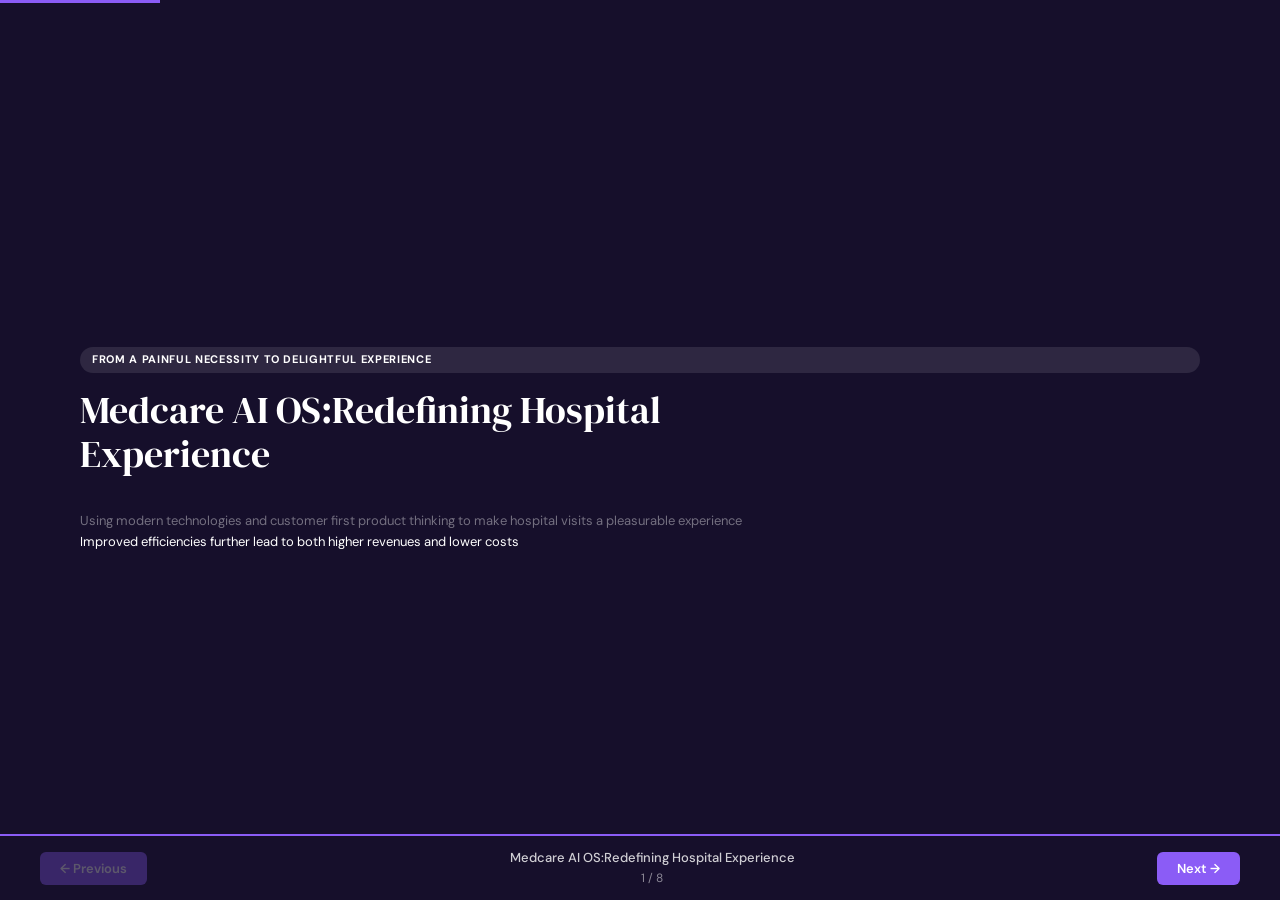
<file: 999_Medcare_OS_9w39f7l1.html>
<!DOCTYPE html>
<html lang="en">
<head>
<meta charset="UTF-8">
<meta name="viewport" content="width=device-width, initial-scale=1.0">
<title>Medcare AI OS:Redefining Hospital Experience</title>
<meta property="og:title" content="Medcare AI OS:Redefining Hospital Experience">
<meta property="og:description" content="View this interactive presentation">
<meta property="og:type" content="website">
<link href="https://fonts.googleapis.com/css2?family=DM+Serif+Display&family=DM+Sans:wght@300;400;500;600;700&display=swap" rel="stylesheet">
<link rel="stylesheet" href="deck.css?v=15">
<style>
.slide { display: none; }
.slide.active { display: flex; }
</style>
</head>
<body>

<div class="progress" id="progress"></div>
<div id="slides-container"></div>

<div class="nav-bar">
    <button class="nav-btn" id="prevBtn" onclick="nav(-1)">&larr; Previous</button>
    <div style="text-align:center;">
        <div class="nav-title" id="navTitle">Title</div>
        <div class="nav-info"><span id="navNum">1</span> / <span id="navTotal">0</span></div>
    </div>
    <button class="nav-btn" id="nextBtn" onclick="nav(1)">Next &rarr;</button>
</div>

<script>
let cur = 0;
let total = 0;
let titles = [];
let slideIds = [];

function renderHeader(header, isHero = false) {
    if (!header) return '';
    let html = '';
    if (header.tag) {
        if (isHero) {
            html += `<span class="tag" style="background:rgba(255,255,255,0.1);color:var(--teal-l);">${header.tag}</span>`;
        } else {
            let tc = header.tagColor || 'default';
            // map specific colors back if available via class mapping or explicit inline if needed
            html += `<span class="tag tag-${tc}">${header.tag}</span>`;
        }
    }
    if (header.title) {
        html += `<h1 ${isHero ? 'style="font-size:38px;line-height:1.15;max-width:700px;"' : ''}>${header.title}</h1>`;
    }
    if (header.subtitle) {
        html += `<p class="sub" ${isHero ? 'style="margin-top:16px;margin-bottom:24px;max-width:650px;"' : ''}>${header.subtitle}</p>`;
    }
    return html;
}

function renderHero(slide) {
    let ht = `<div class="hero-wrapper" style="flex:1;display:flex;flex-direction:column;justify-content:center;">`;
    ht += renderHeader(slide.header, true);
    ht += `<div style="width:60px;height:3px;background:var(--teal);margin-bottom:24px;"></div>`;
    if (slide.content) {
        ht += slide.content.map((p, i) => `<p class="hero-p" style="font-size:13px;${i===0 ? 'color:rgba(255,255,255,0.4);': ''}">${p}</p>`).join('');
    }
    ht += `</div>`;
    return ht;
}

function renderProcess(slide) {
    let ht = `<div class="accent-bar"></div>`;
    ht += renderHeader(slide.header);
    if (slide.steps) {
        slide.steps.forEach(s => {
            let clsColor = s.color || 'medium';
            if(clsColor === 'default') clsColor = 'medium';
            let colorVar = `var(--${clsColor})`;
            
            ht += `<div class="step mt24" style="border-color:${colorVar};">`;
            ht += `<div class="step-n" style="background:${colorVar};">${s.number}</div>`;
            ht += `<div>`;
            if (s.heading) ht += `<h4>${s.heading}</h4>`;
            if (s.text) ht += s.text.map(t => `<p>${t}</p>`).join('');
            
            if (s.details && s.details.length > 0) {
                ht += `<div class="step-detail mt16">`;
                s.details.forEach((d, idx) => {
                    // alternate mock colors based on index for variety
                    const colors = ['var(--teal-p)', 'var(--gl)', 'var(--bl)', 'var(--al)'];
                    const txtColors = ['var(--teal)', 'var(--grn)', 'var(--blu)', 'var(--amb)'];
                    ht += `<div class="step-col">`;
                    if (d.title) ht += `<h5>${d.title}</h5>`;
                    if (d.tags) d.tags.forEach((tg, ti) => {
                        let bk = colors[ti % colors.length];
                        let tk = txtColors[ti % txtColors.length];
                        if(d.title.includes("Channels")) {
                            ht += `<span class="ch-tag" style="background:${bk};color:${tk};">${tg}</span>`;
                        } else {
                            ht += `<p style="margin-bottom:4px">${tg}</p>`; // Fallback for simple p elements that were incorrectly parsed as ch-tags
                        }
                    }); 
                    if (d.text) ht += `<p>${d.text}</p>`;
                    ht += `</div>`;
                });
                ht += `</div>`;
            }
            ht += `</div></div>`;
        });
    }
    return ht;
}

function renderGridCards(slide) {
    let ht = slide.theme !== 'dark' && slide.theme !== 'medium' ? `<div class="accent-bar"></div>` : '';
    ht += renderHeader(slide.header);
    if (slide.grids) {
        slide.grids.forEach(g => {
            ht += `<div class="${g.type} mt16">`;
            g.cards.forEach(c => {
                let cardCls = c.theme === 'dark' ? 'card-dark' : 'card';
                // optional colored border top based on randomness for demo if missing
                let topColors = ['var(--teal)', 'var(--amb)', 'var(--pur)', 'var(--red)'];
                let tC = c.topColor ? (c.topColor === 'none' ? 'transparent' : 'var(--' + c.topColor + ')') : topColors[Math.floor(Math.random()*topColors.length)];
                
                ht += `<div class="${cardCls}" style="border-top: 4px solid ${tC}">`;
                if (c.heading) ht += `<h4>${c.heading}</h4>`;
                if (c.text) ht += c.text.map(t => `<p class="mt16">${t}</p>`).join('');
                ht += `</div>`;
            });
            ht += `</div>`;
        });
    }
    return ht;
}

function renderBeforeAfter(slide) {
    let ht = `<div class="accent-bar"></div>`;
    ht += renderHeader(slide.header);
    if (slide.comparisons) {
        slide.comparisons.forEach(c => {
            ht += `<div class="ba mt24 mb16">`;
            ht += `<div class="ba-before"><h5>${c.before.heading}</h5><p>${c.before.text}</p></div>`;
            ht += `<div class="ba-after"><h5>${c.after.heading}</h5><p>${c.after.text}</p></div>`;
            ht += `</div>`;
        });
    }
    return ht;
}

function renderTimeline(slide) {
    let ht = `<div class="accent-bar"></div>`;
    ht += renderHeader(slide.header);
    if (slide.timeline) {
        ht += `<div class="tl mt16">`;
        slide.timeline.forEach(t => {
            ht += `<div class="tl-item">`;
            ht += `<h4>${t.heading}</h4><div class="dur">${t.duration}</div><p>${t.text}</p>`;
            ht += `</div>`;
        });
        ht += `</div>`;
    }
    return ht;
}

function renderTableLayout(slide) {
    let ht = `<div class="accent-bar"></div>`;
    ht += renderHeader(slide.header);
    if (slide.table && slide.table.headers) {
        ht += `<div style="overflow-x:auto;margin-top:16px;">`;
        ht += `<table class="cost-tbl mt24" style="min-width:900px;"><thead><tr>`;
        slide.table.headers.forEach(th => ht += `<th>${th}</th>`);
        ht += `</tr></thead><tbody>`;
        slide.table.rows.forEach(r => {
            ht += `<tr>`;
            r.forEach(td => ht += `<td>${td}</td>`);
            ht += `</tr>`;
        });
        ht += `</tbody></table></div>`;
    }
    if (slide.grid) {
        ht += `<div class="grid3 mt32">`;
        slide.grid.forEach(c => {
            ht += `<div class="card" style="text-align:center;border-color:var(--teal);">`;
            c.forEach((p,i) => {
                if (i===0) ht += `<p style="font-family:'DM Serif Display';font-size:28px;color:var(--teal);">${p}</p>`;
                else ht += `<p style="font-size:12px;color:var(--gr);">${p}</p>`;
            });
            ht += `</div>`;
        });
        ht += `</div>`;
    }
    return ht;
}

function renderHubSpoke(slide) {
    let ht = slide.theme !== 'dark' && slide.theme !== 'medium' ? `<div class="accent-bar"></div>` : '';
    ht += renderHeader(slide.header);
    
    const hubTitle = slide.hub?.title || "Core";
    const hubSub = slide.hub?.subtitle || "Hub";
    const nodes = slide.nodes || [];
    
    const cx = 450;
    const cy = 280;
    const radius = 300; 
    
    // Dynamic Theme Color Engine
    const isLight = slide.theme === 'light';
    const isMed = slide.theme === 'medium';
    
    // Dark lines overlay cleanly on white canvas
    const lineCol = isLight ? 'rgba(17,24,39,0.3)' : (isMed ? 'rgba(255,255,255,0.2)' : 'rgba(139,92,246,0.25)');
    const ringStroke1 = isLight ? 'rgba(17,24,39,0.1)' : (isMed ? 'rgba(255,255,255,0.15)' : 'rgba(139,92,246,0.2)');
    const ringStroke2 = isLight ? 'rgba(17,24,39,0.2)' : (isMed ? 'rgba(255,255,255,0.25)' : 'rgba(139,92,246,0.4)');
    
    // Purple nodes in Light Themes for vibrant brand contrast 
    const nodeBg = isLight ? '#8b5cf6' : (isMed ? 'rgba(0,0,0,0.15)' : '#2a1b54');
    const centerBg = isLight ? '#8b5cf6' : (isMed ? 'rgba(0,0,0,0.3)' : '#1e143f');
    
    // Sharp bright strokes to edge out the purple nodes in Light Mode
    const nodeStroke = isLight ? 'rgba(255,255,255,0.6)' : (isMed ? 'rgba(255,255,255,0.3)' : 'rgba(139,92,246,0.6)');
    const centerStroke = isLight ? 'rgba(255,255,255,0.6)' : (isMed ? 'rgba(255,255,255,0.4)' : 'rgba(139,92,246,0.7)');
    
    const fillLabel = '#ffffff'; 
    const fillSub = isLight ? 'rgba(255,255,255,0.85)' : 'rgba(255,255,255,0.5)';
    const fillTag = (isLight || isMed) ? '#c4b5fd' : '#8b5cf6'; // Keep light violet tags so they don't vanish into pure purple nodes
    
    ht += `
    <style>
    #${slide.id} .sub { margin-bottom: 4px !important; }
    .hub-svg-wrap { position: relative; max-width: 950px; width: 100%; margin: 8px auto 16px; display: block; }
    .hub-svg-wrap svg { width: 100%; height: auto; max-height: 64vh; display: block; overflow: visible; }
    .hub-svg-wrap g { transform-origin: center; } 
    </style>
    <div class="hub-svg-wrap custom-html-container">
      <svg viewBox="20 -150 860 860" xmlns="http://www.w3.org/2000/svg">
        <defs>
          <filter id="hubGlow">
            <feGaussianBlur stdDeviation="3" result="blur"/>
            <feMerge><feMergeNode in="blur"/><feMergeNode in="SourceGraphic"/></feMerge>
          </filter>
          <style>
            @keyframes fadeScaleIn {
              0% { opacity: 0; transform: scale(0.9); }
              100% { opacity: 1; transform: scale(1); }
            }
            .node-group { opacity: 0; }
          </style>
        </defs>
    `;
    
    let linesHtml = "";
    let nodesHtml = "";
    
    const count = Math.min(nodes.length, 8); 
    const angleStep = (2 * Math.PI) / count;
    
    for (let i = 0; i < count; i++) {
        // Start perfectly at top center (-PI/2)
        const angle = (i * angleStep) - (Math.PI / 2);
        const nx = cx + radius * Math.cos(angle);
        const ny = cy + radius * Math.sin(angle);
        
        let node = nodes[i];
        let delay = 0.5 + (i * 0.15); 
        
        linesHtml += `<line x1="${cx}" y1="${cy}" x2="${nx}" y2="${ny}" stroke="${lineCol}" stroke-width="2" stroke-dasharray="6,6" />`;
        
        nodesHtml += `
        <g class="node-group" style="animation: fadeScaleIn 0.8s cubic-bezier(0.2, 0.8, 0.2, 1) forwards ${delay}s; transform-origin: ${nx}px ${ny}px;">
            <circle cx="${nx}" cy="${ny}" r="115" fill="${nodeBg}" stroke="${nodeStroke}" stroke-width="2">
                <animate attributeName="stroke-opacity" values="0.4;1;0.4" dur="4s" repeatCount="indefinite" begin="${i * 0.4}s"/>
            </circle>
            <text x="${nx}" y="${ny - 18}" text-anchor="middle" font-family="'DM Mono', monospace" font-size="21" fill="${fillTag}" letter-spacing="1">${node.tag || ('T'+(i+1))}</text>
            <text x="${nx}" y="${ny + 15}" text-anchor="middle" font-family="'DM Sans', sans-serif" font-size="24" fill="${fillLabel}" font-weight="500">${node.label}</text>
            ${node.sublabel ? `<text x="${nx}" y="${ny + 38}" text-anchor="middle" font-family="'DM Sans', sans-serif" font-size="17" fill="${fillSub}">${node.sublabel}</text>` : ''}
        </g>
        `;
    }
    
    ht += linesHtml;
    
    // Center Hub Rings
    ht += `
        <circle cx="${cx}" cy="${cy}" r="155" fill="none" stroke="${ringStroke1}" stroke-width="1.5">
            <animate attributeName="r" values="155;175;155" dur="3s" repeatCount="indefinite"/>
            <animate attributeName="stroke-opacity" values="0.2;0.05;0.2" dur="3s" repeatCount="indefinite"/>
        </circle>
        <circle cx="${cx}" cy="${cy}" r="135" fill="none" stroke="${ringStroke2}" stroke-width="1.5"/>
        <circle cx="${cx}" cy="${cy}" r="115" fill="${centerBg}" stroke="${centerStroke}" stroke-width="2" filter="url(#hubGlow)">
             <animate attributeName="stroke-opacity" values="0.7;1;0.7" dur="2s" repeatCount="indefinite"/>
        </circle>
        
        <text x="${cx}" y="${cy - 5}" text-anchor="middle" font-family="'DM Serif Display', serif" font-size="28" fill="${fillLabel}" letter-spacing="0.5">${hubTitle}</text>
        <text x="${cx}" y="${cy + 25}" text-anchor="middle" font-family="'DM Serif Display', serif" font-size="22" font-style="italic" fill="${fillTag}" letter-spacing="0.5">${hubSub}</text>
    `;
    
    ht += nodesHtml;
    
    ht += `
      </svg>
    </div>
    `;
    
    return ht;
}

function renderCustomHTML(slide) {
    let ht = slide.theme !== 'dark' && slide.theme !== 'medium' ? `<div class="accent-bar"></div>` : '';
    ht += renderHeader(slide.header);
    if (slide.html) {
        ht += `<div class="mt24 custom-html-container">\n${slide.html}\n</div>`;
    }
    return ht;
}

function buildTemplateEngine() {
    return {
        Hero: renderHero,
        Process: renderProcess,
        GridCards: renderGridCards,
        BeforeAfter: renderBeforeAfter,
        Timeline: renderTimeline,
        TableLayout: renderTableLayout,
        HubSpoke: renderHubSpoke,
        CustomHTML: renderCustomHTML,
        Unknown: slide => {
            return renderHeader(slide.header) + `<p style="color:red">Unknown template or generic slide.</p>`;
        }
    };
}

const templates = buildTemplateEngine();

async function init() {
    try {
        const urlParams = new URLSearchParams(window.location.search);
        const deckName = urlParams.get('deck') || '999_Medcare_OS_9w39f7l1';
        
        if (!deckName) {
            document.getElementById('slides-container').innerHTML = "<div class='slide active slide-dark' style='justify-content:center;align-items:center;opacity:1;visibility:visible;'><h2 style='opacity:0.3'>No presentation specified.</h2></div>";
            return;
        }

        const res = await fetch(`deck_jsons/${deckName}.json?t=${new Date().getTime()}`);
        if (!res.ok) throw new Error("Presentation not found.");
        
        const data = await res.json();
        const slides = data.slides || data;
        
        const cleanName = deckName.replace(/_[a-f0-9-]+$/i, '').replace(/_/g, ' ');
        document.title = cleanName.charAt(0).toUpperCase() + cleanName.slice(1) + " | Presentation";
        total = slides.length;
        document.getElementById('navTotal').textContent = total;
        
        const container = document.getElementById('slides-container');
        
        slides.forEach((slide) => {
            slideIds.push(slide.id);
            titles.push(slide.header?.title || `Slide ${slide.id}`);
            const div = document.createElement('div');
            
            let cls = 'slide';
            if (slide.theme === 'dark') cls += ' slide-dark';
            else if (slide.theme === 'medium') cls += ' slide-medium';
            else cls += ' slide-light';
            
            div.className = cls;
            div.id = slide.id;
            
            const renderer = templates[slide.template] || templates.Unknown;
            div.innerHTML = renderer(slide);
            container.appendChild(div);
        });
        
        let startIdx = 0;
        if (window.location.hash) {
            let hashVal = window.location.hash.substring(1);
            let parsed = parseInt(hashVal);
            if (!isNaN(parsed) && parsed > 0 && parsed <= total) {
                startIdx = parsed - 1;
            } else {
                let idIdx = slideIds.indexOf(hashVal);
                if (idIdx !== -1) startIdx = idIdx;
            }
        }
        goto(startIdx);
    } catch(err) {
        console.error("Failed to load template data:", err);
        document.getElementById('slides-container').innerHTML = "<p style='color:red;padding:20px'>Error loading slides. Check console.</p>";
    }
}

function goto(index) {
  if (index < 0 || index >= total) return;
  
  const currentId = slideIds[cur];
  if (document.getElementById(currentId)) {
      document.getElementById(currentId).classList.remove('active');
  }
  
  cur = index;
  const nextId = slideIds[cur];
  
  const slideEl = document.getElementById(nextId);
  if (slideEl) {
      slideEl.classList.add('active');
  }
  
  document.getElementById('navNum').textContent = cur + 1;
  document.getElementById('navTitle').textContent = titles[cur] || '';
  document.getElementById('prevBtn').disabled = cur === 0;
  document.getElementById('nextBtn').disabled = cur === total - 1;
  document.getElementById('progress').style.width = ((cur+1)/total*100)+'%';
  window.scrollTo(0, 0);
  
  // Natively sync the URL without refreshing or scrolling
  window.history.replaceState(null, null, '#' + (cur + 1));
}

function nav(d) {
  goto(cur + d);
}

document.addEventListener('keydown', e => {
  if (e.key === 'ArrowRight' || e.key === ' ') { e.preventDefault(); nav(1); }
  if (e.key === 'ArrowLeft') { e.preventDefault(); nav(-1); }
});

init();
</script>
</body>
</html>
</file>
<file: deck.css>
:root {
  --navy: #160F2B; --navy-mid: #2A1B54; --medium: #8B5CF6; --medium-l: #A78BFA; --medium-p: #EDE9FE; --medium-bg: #F5F3FF;
  --wht: #FFFFFF; --off: #F8FAFC; --lg: #F1F5F9; --gr: #78716C; --dk: #160F2B; --sl: #3A3258;
  --red: #EF4444; --rl: #FEE2E2; --grn: #10B981; --gl: #D1FAE5; --amb: #F59E0B; --al: #FEF3C7;
  --pur: #6366F1; --pl: #E0E7FF; --blu: #3B82F6; --bl: #DBEAFE;
}
*{margin:0;padding:0;box-sizing:border-box;}
body{font-family:'DM Sans',sans-serif;background:var(--off);color:var(--dk);line-height:1.6;overflow-x:hidden;}
.slide{min-height:100vh;padding:60px 80px;display:none;position:relative;opacity:0;transition:opacity 0.4s;}
.slide.active{display:flex;flex-direction:column;opacity:1;}
.slide-dark{background:var(--navy);color:var(--wht);}
.slide-dark h1,.slide-dark h2,.slide-dark h3{color:var(--wht);}
.slide-light{background:var(--wht);}
.slide-medium{background:var(--medium);color:var(--wht);}
.slide-medium h1,.slide-medium h2,.slide-medium h3{color:var(--wht);}
.accent-bar{position:absolute;top:0;left:0;right:0;height:4px;background:var(--medium);}
h1{font-family:'DM Serif Display',serif;font-size:36px;font-weight:400;margin-bottom:8px;}
h2{font-family:'DM Serif Display',serif;font-size:28px;font-weight:400;margin-bottom:6px;}
h3{font-family:'DM Serif Display',serif;font-size:20px;font-weight:400;}
.sub{font-size:15px;color:var(--gr);max-width:700px;line-height:1.7;margin-bottom:32px;}
.slide-dark .sub{color:rgba(255,255,255,0.6);}
.slide-medium .sub{color:rgba(255,255,255,0.8);}
.tag{display:inline-block;padding:4px 12px;border-radius:20px;font-size:11px;font-weight:700;text-transform:uppercase;letter-spacing:0.06em;margin-bottom:16px;}
.tag-medium{background:var(--medium-p);color:var(--medium);}
.tag-red{background:var(--rl);color:var(--red);}
.tag-grn{background:var(--gl);color:var(--grn);}
.tag-amb{background:var(--al);color:var(--amb);}
.tag-pur{background:var(--pl);color:var(--pur);}
.tag-blu{background:var(--bl);color:var(--blu);}

/* Navigation */
.nav-bar{position:fixed;bottom:0;left:0;right:0;background:var(--navy);padding:12px 40px;display:flex;align-items:center;justify-content:space-between;z-index:1000;border-top:2px solid var(--medium);}
.nav-btn{background:var(--medium);color:white;border:none;padding:8px 20px;border-radius:6px;font-size:13px;font-family:'DM Sans';font-weight:600;cursor:pointer;transition:all 0.2s;}
.nav-btn:hover{background:var(--medium-l);}
.nav-btn:disabled{opacity:0.3;cursor:default;}
.nav-info{color:rgba(255,255,255,0.5);font-size:12px;}
.nav-title{color:rgba(255,255,255,0.8);font-size:13px;font-weight:500;}
.progress{position:fixed;top:0;left:0;height:3px;background:var(--medium);z-index:1001;transition:width 0.3s;}

/* Cards */
.grid2{display:grid;grid-template-columns:1fr 1fr;gap:24px;}
.grid3{display:grid;grid-template-columns:1fr 1fr 1fr;gap:20px;}
.grid4{display:grid;grid-template-columns:1fr 1fr 1fr 1fr;gap:16px;}
.card{background:var(--wht);border:1px solid #E2E8F0;border-radius:12px;padding:24px;position:relative;}
.card-dark{background:rgba(255,255,255,0.07);border:1px solid rgba(255,255,255,0.12);border-radius:12px;padding:24px;}
.card h4{font-size:15px;font-weight:700;color:var(--navy);margin-bottom:6px;}
.card-dark h4{color:var(--wht);}
.card p,.card-dark p{font-size:13px;color:var(--gr);line-height:1.65;}
.card-dark p{color:rgba(255,255,255,0.6);}
.card-top{position:absolute;top:0;left:0;right:0;height:4px;border-radius:12px 12px 0 0;}

/* Quote */
.quote{border-left:4px solid var(--medium);padding:20px 24px;background:var(--medium-bg);border-radius:0 8px 8px 0;margin:24px 0;font-size:18px;font-family:'DM Serif Display',serif;color:var(--navy);line-height:1.5;}
.quote-dark{border-left:4px solid var(--medium-l);padding:20px 24px;background:rgba(255,255,255,0.05);border-radius:0 8px 8px 0;margin:24px 0;font-size:18px;font-family:'DM Serif Display',serif;color:var(--medium-l);line-height:1.5;}

/* Step */
.step{display:grid;grid-template-columns:56px 1fr;gap:16px;margin-bottom:20px;padding:20px;background:var(--wht);border:1px solid #E2E8F0;border-radius:12px;}
.step-n{width:44px;height:44px;border-radius:50%;background:var(--medium);color:white;display:flex;align-items:center;justify-content:center;font-family:'DM Serif Display',serif;font-size:18px;}
.step-n.red{background:var(--red);}
.step h4{font-size:14px;font-weight:700;color:var(--navy);margin-bottom:4px;}
.step p{font-size:12px;color:var(--gr);line-height:1.6;}
.step-detail{display:grid;grid-template-columns:1fr 1fr 1fr;gap:12px;margin-top:10px;}
.step-col h5{font-size:10px;font-weight:700;text-transform:uppercase;letter-spacing:0.08em;margin-bottom:6px;}
.ch-tag{display:inline-block;padding:2px 7px;border-radius:3px;font-size:10px;font-weight:500;margin:2px 3px 2px 0;}

/* Stat */
.stat{text-align:center;padding:20px;}
.stat .num{font-family:'DM Serif Display',serif;font-size:48px;color:var(--medium-l);}
.stat .lbl{font-size:11px;color:rgba(255,255,255,0.5);text-transform:uppercase;letter-spacing:0.06em;margin-top:4px;}

/* Before/After */
.ba{display:grid;grid-template-columns:1fr 1fr;gap:0;}
.ba-before,.ba-after{padding:20px;}
.ba-before{background:var(--rl);border-radius:8px 0 0 8px;}
.ba-after{background:var(--gl);border-radius:0 8px 8px 0;}
.ba-before h5{color:var(--red);font-size:11px;text-transform:uppercase;letter-spacing:0.08em;margin-bottom:8px;}
.ba-after h5{color:var(--grn);font-size:11px;text-transform:uppercase;letter-spacing:0.08em;margin-bottom:8px;}
.ba p{font-size:12px;line-height:1.6;}
.ba-before p{color:var(--red);}
.ba-after p{color:var(--grn);}

/* Cost table */
.cost-tbl{width:100%;border-collapse:collapse;margin-top:16px;font-size:12px;}
.cost-tbl th{background:var(--navy);color:white;padding:10px 14px;text-align:left;font-weight:600;font-size:11px;text-transform:uppercase;letter-spacing:0.06em;}
.cost-tbl td{padding:10px 14px;border-bottom:1px solid #E2E8F0;vertical-align:top;line-height:1.6;}
.cost-tbl tr:nth-child(even) td{background:#F8FAFC;}
.cost-hi{color:var(--medium);font-weight:700;}

/* Timeline */
.tl{position:relative;padding-left:30px;margin-top:24px;}
.tl::before{content:'';position:absolute;left:12px;top:0;bottom:0;width:2px;background:#E2E8F0;}
.tl-item{position:relative;margin-bottom:24px;}
.tl-item::before{content:'';position:absolute;left:-24px;top:6px;width:14px;height:14px;border-radius:50%;background:var(--medium);border:3px solid var(--wht);}
.tl-item h4{font-size:14px;font-weight:700;color:var(--navy);margin-bottom:2px;}
.tl-item .dur{font-size:11px;color:var(--medium);font-weight:600;margin-bottom:6px;}
.tl-item p{font-size:12px;color:var(--gr);line-height:1.6;}

.flex-grow{flex:1;}
.mt16{margin-top:16px;}
.mt24{margin-top:24px;}
.mt32{margin-top:32px;}
.mb16{margin-bottom:16px;}
.small{font-size:12px;color:var(--gr);line-height:1.6;}

/* --- Staggered Cascading Animations --- */
@keyframes cascadeIn {
  0% { opacity: 0; transform: translateY(15px); }
  100% { opacity: 1; transform: translateY(0); }
}

.slide .tag, .slide h1, .slide h2, .slide h3 { opacity: 0; }
.slide.active .tag { animation: cascadeIn 0.5s ease forwards 0.25s; }
.slide.active h1, .slide.active h2 { animation: cascadeIn 0.6s ease forwards 0.35s; }
.slide.active h3 { animation: cascadeIn 0.6s ease forwards 0.4s; }
.slide.active .sub { opacity: 0; animation: cascadeIn 0.6s ease forwards 0.5s; }

/* Grid Cards & Layout blocks */
.slide.active .grid2, .slide.active .grid3, .slide.active .grid4, .slide.active .ba, .slide.active .tl, .slide.active table, .slide.active .custom-html-container { 
    opacity: 0; animation: cascadeIn 0.6s ease forwards 0.55s; 
}

.slide .hero-divider, .slide .hero-p { opacity: 0; }
.slide.active .hero-divider { animation: cascadeIn 0.6s ease forwards 0.45s; }
.slide.active .hero-p { animation: cascadeIn 0.6s cubic-bezier(0.2, 0.8, 0.2, 1) forwards; }
.slide.active .hero-p:nth-of-type(1) { animation-delay: 0.5s; }
.slide.active .hero-p:nth-of-type(2) { animation-delay: 0.6s; }
.slide.active .hero-p:nth-of-type(3) { animation-delay: 0.7s; }
.slide.active .hero-p:nth-of-type(4) { animation-delay: 0.8s; }
.slide.active .hero-p:nth-of-type(n+5) { animation-delay: 0.9s; }

/* Staggered Children for intense Live feel */
.slide.active .grid2 > *, .slide.active .grid3 > *, .slide.active .grid4 > *, .slide.active .step, .slide.active .tl-item {
  opacity: 0;
  animation: cascadeIn 0.6s cubic-bezier(0.2, 0.8, 0.2, 1) forwards;
}

.slide.active .grid2 > *:nth-child(1), .slide.active .grid3 > *:nth-child(1), .slide.active .grid4 > *:nth-child(1), .slide.active .step:nth-child(1), .slide.active .tl-item:nth-child(1) { animation-delay: 0.6s; }
.slide.active .grid2 > *:nth-child(2), .slide.active .grid3 > *:nth-child(2), .slide.active .grid4 > *:nth-child(2), .slide.active .step:nth-child(2), .slide.active .tl-item:nth-child(2) { animation-delay: 0.7s; }
.slide.active .grid2 > *:nth-child(3), .slide.active .grid3 > *:nth-child(3), .slide.active .grid4 > *:nth-child(3), .slide.active .step:nth-child(3), .slide.active .tl-item:nth-child(3) { animation-delay: 0.8s; }
.slide.active .grid2 > *:nth-child(4), .slide.active .grid3 > *:nth-child(4), .slide.active .grid4 > *:nth-child(4), .slide.active .step:nth-child(4), .slide.active .tl-item:nth-child(4) { animation-delay: 0.9s; }
.slide.active .grid2 > *:nth-child(5), .slide.active .grid3 > *:nth-child(5), .slide.active .grid4 > *:nth-child(5), .slide.active .step:nth-child(5), .slide.active .tl-item:nth-child(5) { animation-delay: 1.0s; }
.slide.active .grid2 > *:nth-child(6), .slide.active .grid3 > *:nth-child(6), .slide.active .grid4 > *:nth-child(6), .slide.active .step:nth-child(6), .slide.active .tl-item:nth-child(6) { animation-delay: 1.1s; }
.slide.active .grid2 > *:nth-child(7), .slide.active .grid3 > *:nth-child(7), .slide.active .grid4 > *:nth-child(7), .slide.active .step:nth-child(7), .slide.active .tl-item:nth-child(7) { animation-delay: 1.2s; }
.slide.active .grid2 > *:nth-child(8), .slide.active .grid3 > *:nth-child(8), .slide.active .grid4 > *:nth-child(8), .slide.active .step:nth-child(8), .slide.active .tl-item:nth-child(8) { animation-delay: 1.3s; }
.slide.active .grid2 > *:nth-child(9), .slide.active .grid3 > *:nth-child(9), .slide.active .grid4 > *:nth-child(9), .slide.active .step:nth-child(9), .slide.active .tl-item:nth-child(9) { animation-delay: 1.4s; }
.slide.active .grid2 > *:nth-child(10), .slide.active .grid3 > *:nth-child(10), .slide.active .grid4 > *:nth-child(10), .slide.active .step:nth-child(10), .slide.active .tl-item:nth-child(10) { animation-delay: 1.5s; }
.slide.active .grid2 > *:nth-child(11), .slide.active .grid3 > *:nth-child(11), .slide.active .grid4 > *:nth-child(11), .slide.active .step:nth-child(11), .slide.active .tl-item:nth-child(11) { animation-delay: 1.6s; }
.slide.active .grid2 > *:nth-child(n+12), .slide.active .grid3 > *:nth-child(n+12), .slide.active .grid4 > *:nth-child(n+12), .slide.active .step:nth-child(n+12), .slide.active .tl-item:nth-child(n+12) { animation-delay: 1.7s; }

@media(max-width:900px){
  .slide{padding:30px 20px 80px;}
  .grid2,.grid3,.grid4{grid-template-columns:1fr;}
  .step-detail{grid-template-columns:1fr;}
  .ba{grid-template-columns:1fr;}
  h1{font-size:26px;}
  h2{font-size:22px;}
}
</file>
